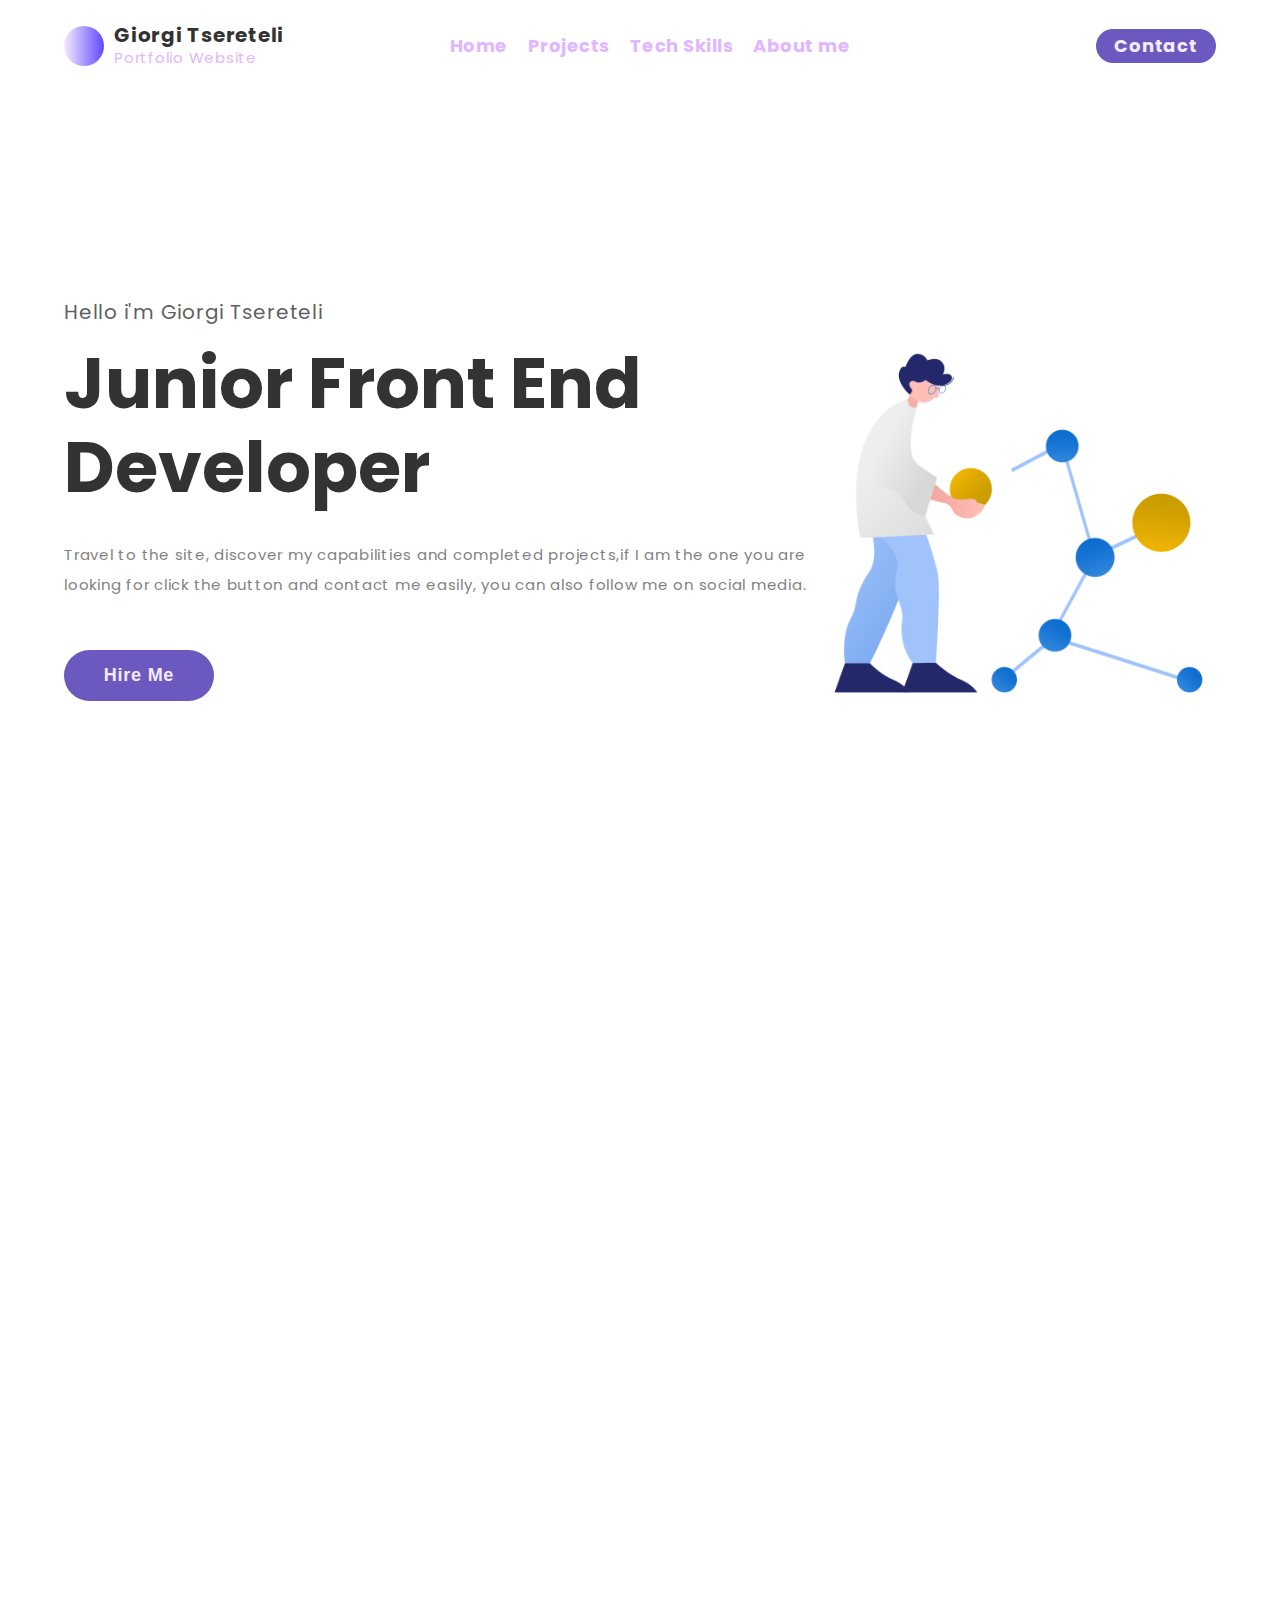
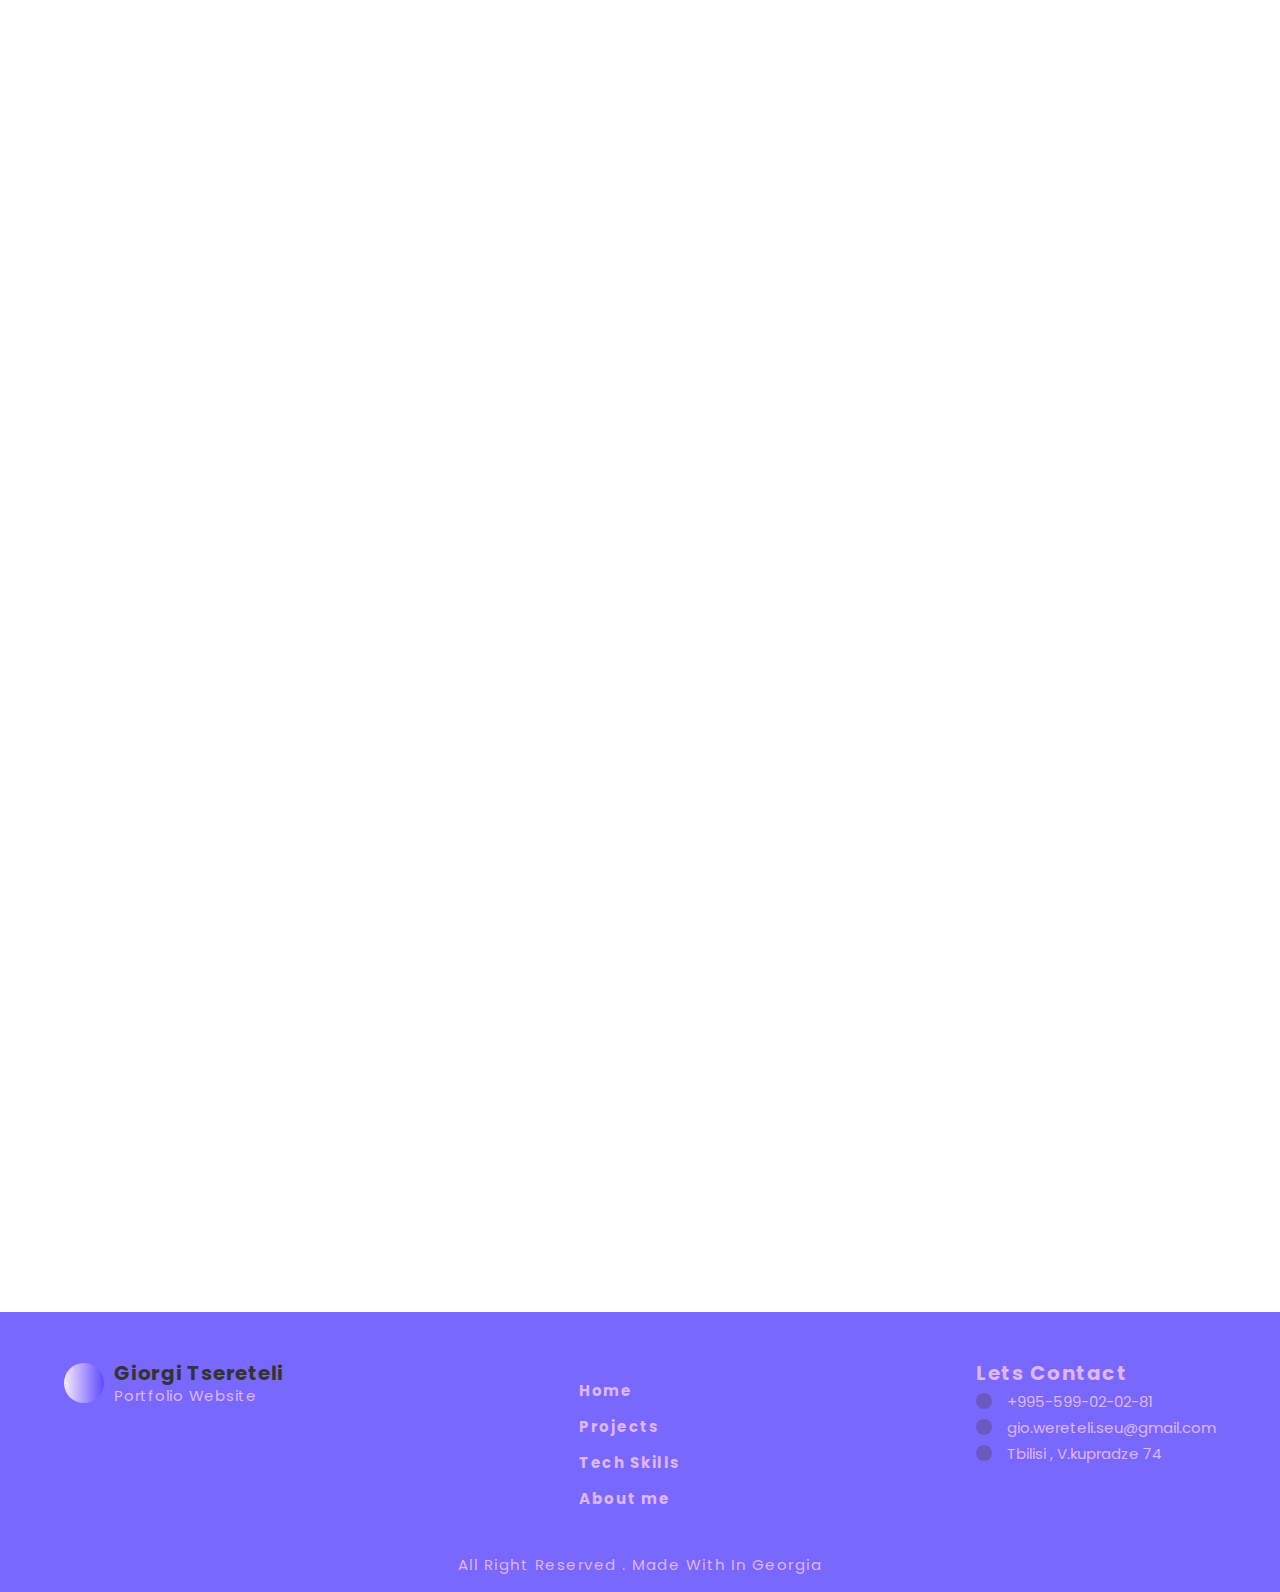
<file: index.html>
<!DOCTYPE html>
<html lang="en">
<head>
    <meta charset="UTF-8">
    <meta http-equiv="X-UA-Compatible" content="IE=edge">
    <meta name="viewport" content="width=device-width, initial-scale=1.0">
    <link rel="shortcut icon" href="img/spot-diagram-4.png" type="image/x-icon">
    <link rel="preconnect" href="https://fonts.googleapis.com">
    <link rel="preconnect" href="https://fonts.gstatic.com" crossorigin>
    <link href="https://fonts.googleapis.com/css2?family=Poppins:wght@400;500;600;700&display=swap" rel="stylesheet">
    <link rel="stylesheet" href="https://pro.fontawesome.com/releases/v5.10.0/css/all.css" integrity="sha384-AYmEC3Yw5cVb3ZcuHtOA93w35dYTsvhLPVnYs9eStHfGJvOvKxVfELGroGkvsg+p" crossorigin="anonymous"/>
    <link rel="stylesheet" href="styles/reset.css">
    <link rel="stylesheet" href="styles/style.css">
    <title>Portfolio Website</title>
</head>
<body>   
    <script src="header.js"></script>
    <script src="home.js"></script>
    <script src="footer.js"></script>
</body>
</html>
</file>
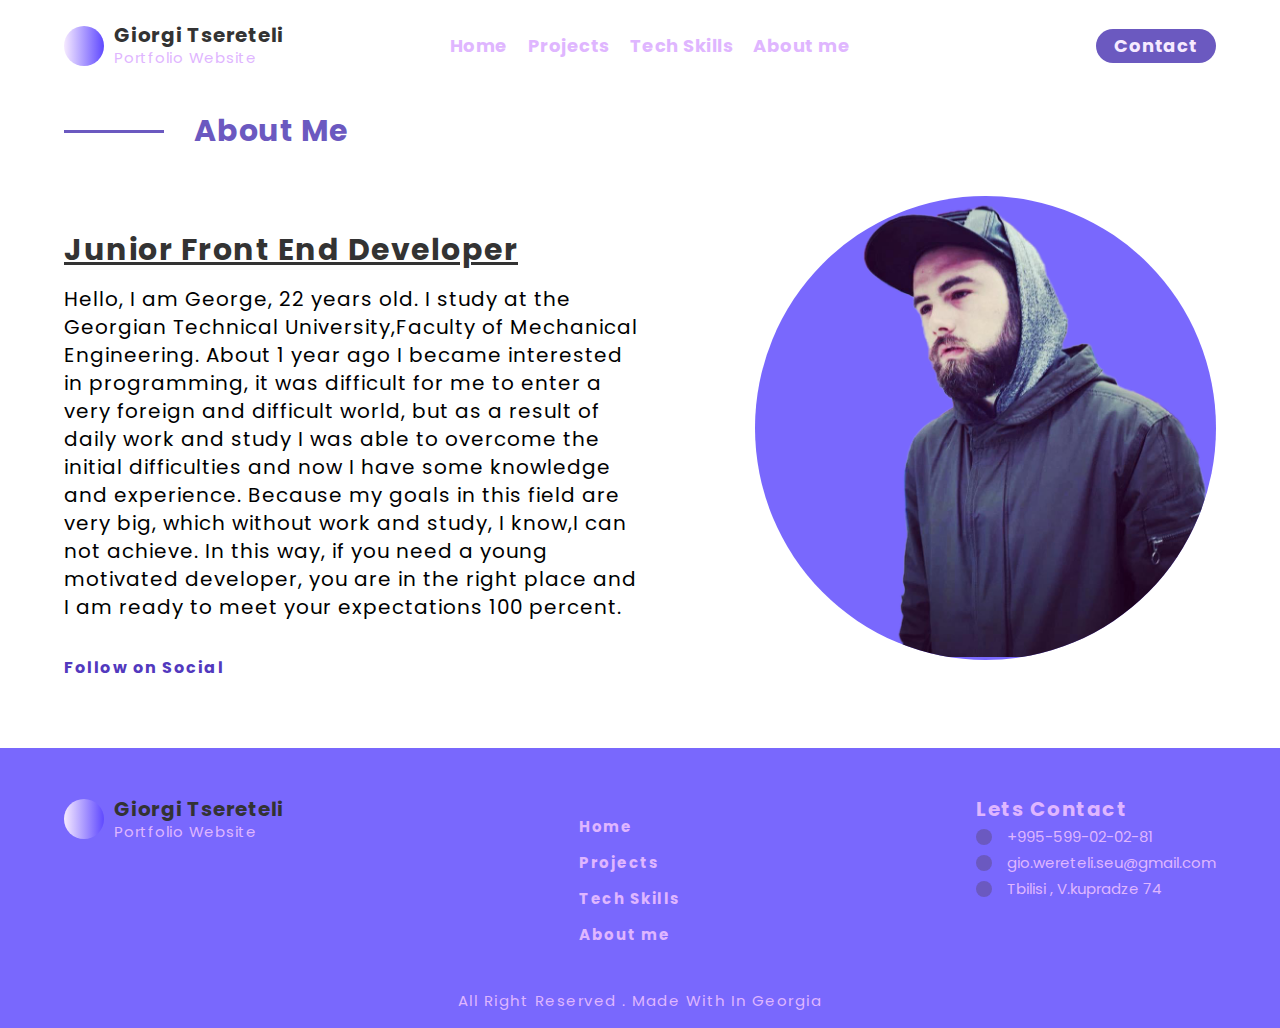
<file: about.html>
<!DOCTYPE html>
<html lang="en">
<head>
    <meta charset="UTF-8">
    <meta http-equiv="X-UA-Compatible" content="IE=edge">
    <meta name="viewport" content="width=device-width, initial-scale=1.0">
    <link rel="shortcut icon" href="img/spot-diagram-4.png" type="image/x-icon">
    <link rel="preconnect" href="https://fonts.googleapis.com">
    <link rel="preconnect" href="https://fonts.gstatic.com" crossorigin>
    <link href="https://fonts.googleapis.com/css2?family=Poppins:wght@400;500;600;700&display=swap" rel="stylesheet">
    <link rel="stylesheet" href="https://pro.fontawesome.com/releases/v5.10.0/css/all.css" integrity="sha384-AYmEC3Yw5cVb3ZcuHtOA93w35dYTsvhLPVnYs9eStHfGJvOvKxVfELGroGkvsg+p" crossorigin="anonymous"/>
    <link rel="stylesheet" href="styles/reset.css">
    <link rel="stylesheet" href="styles/style.css">
    <title>Portfolio Website</title>
</head>
<body>   
    <script src="header.js"></script>
    <script src="about.js"></script>
    <script src="footer.js"></script>
</body>
</html>
</file>
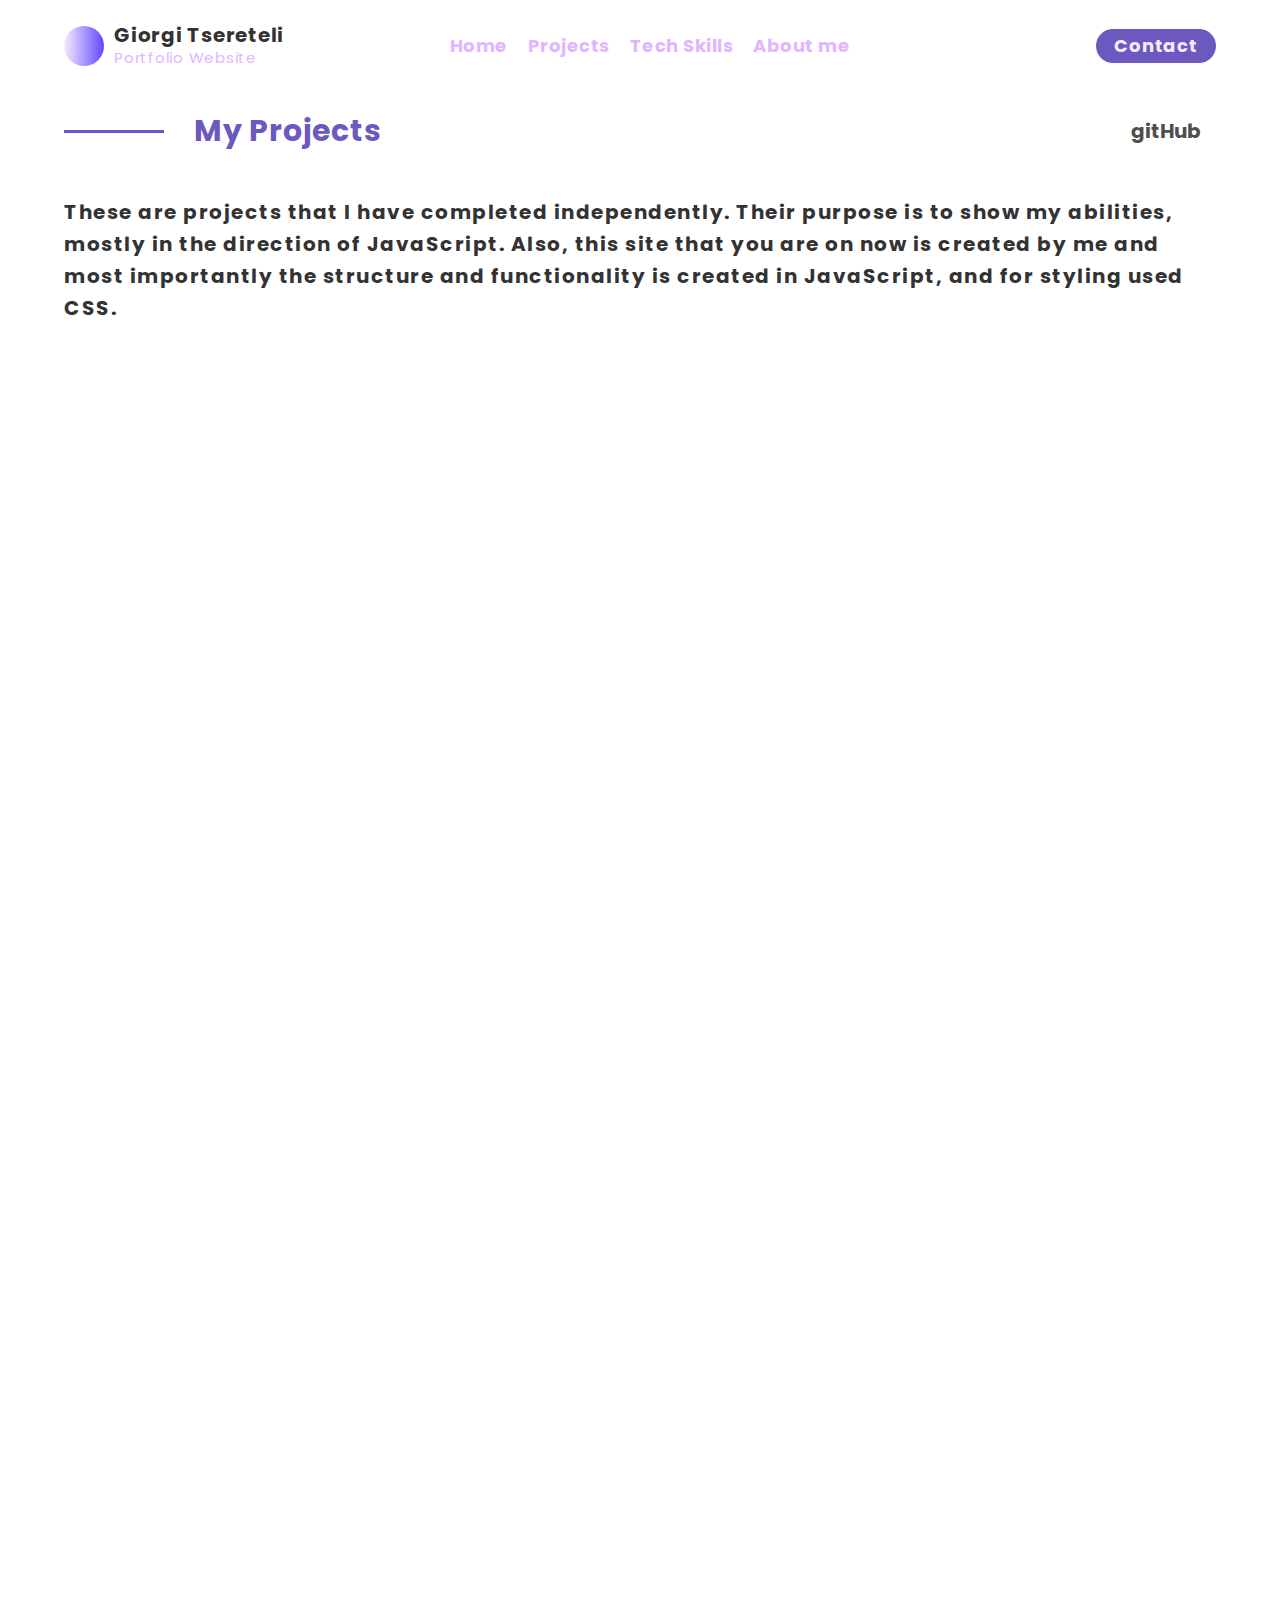
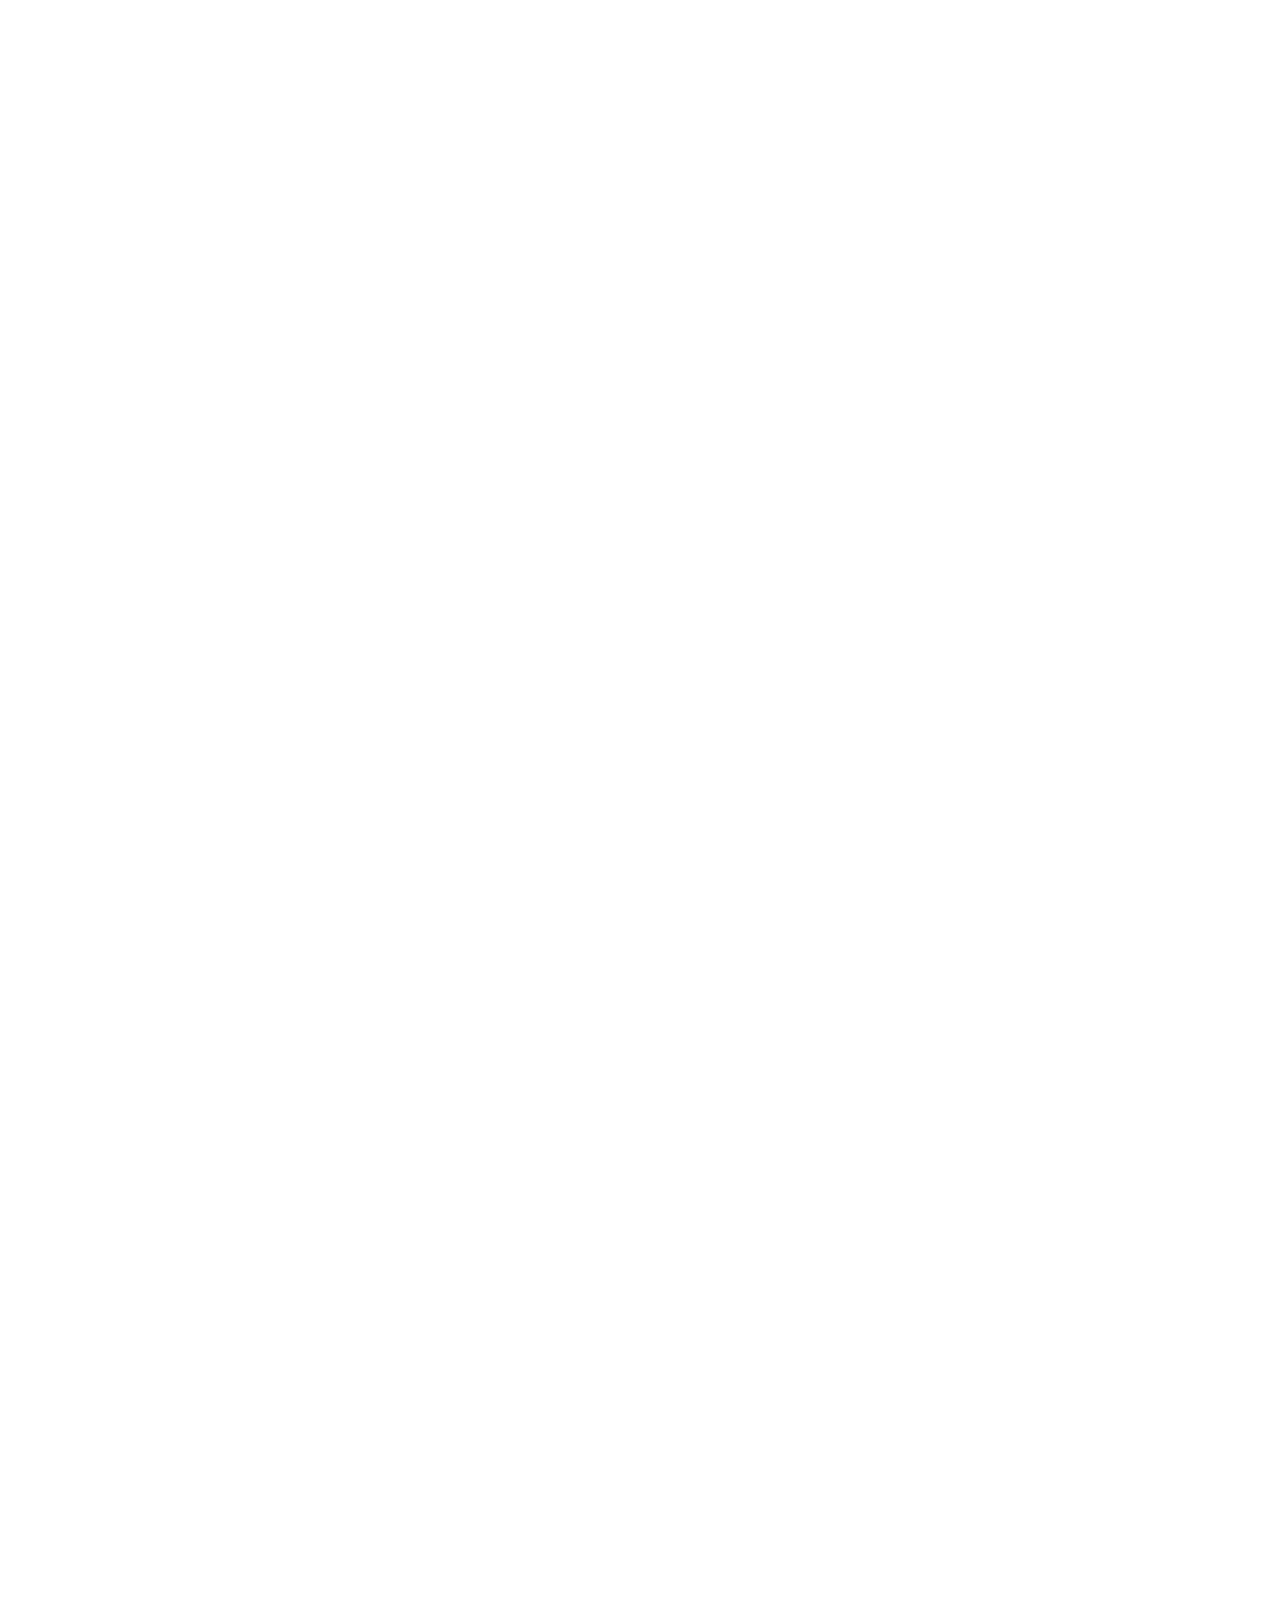
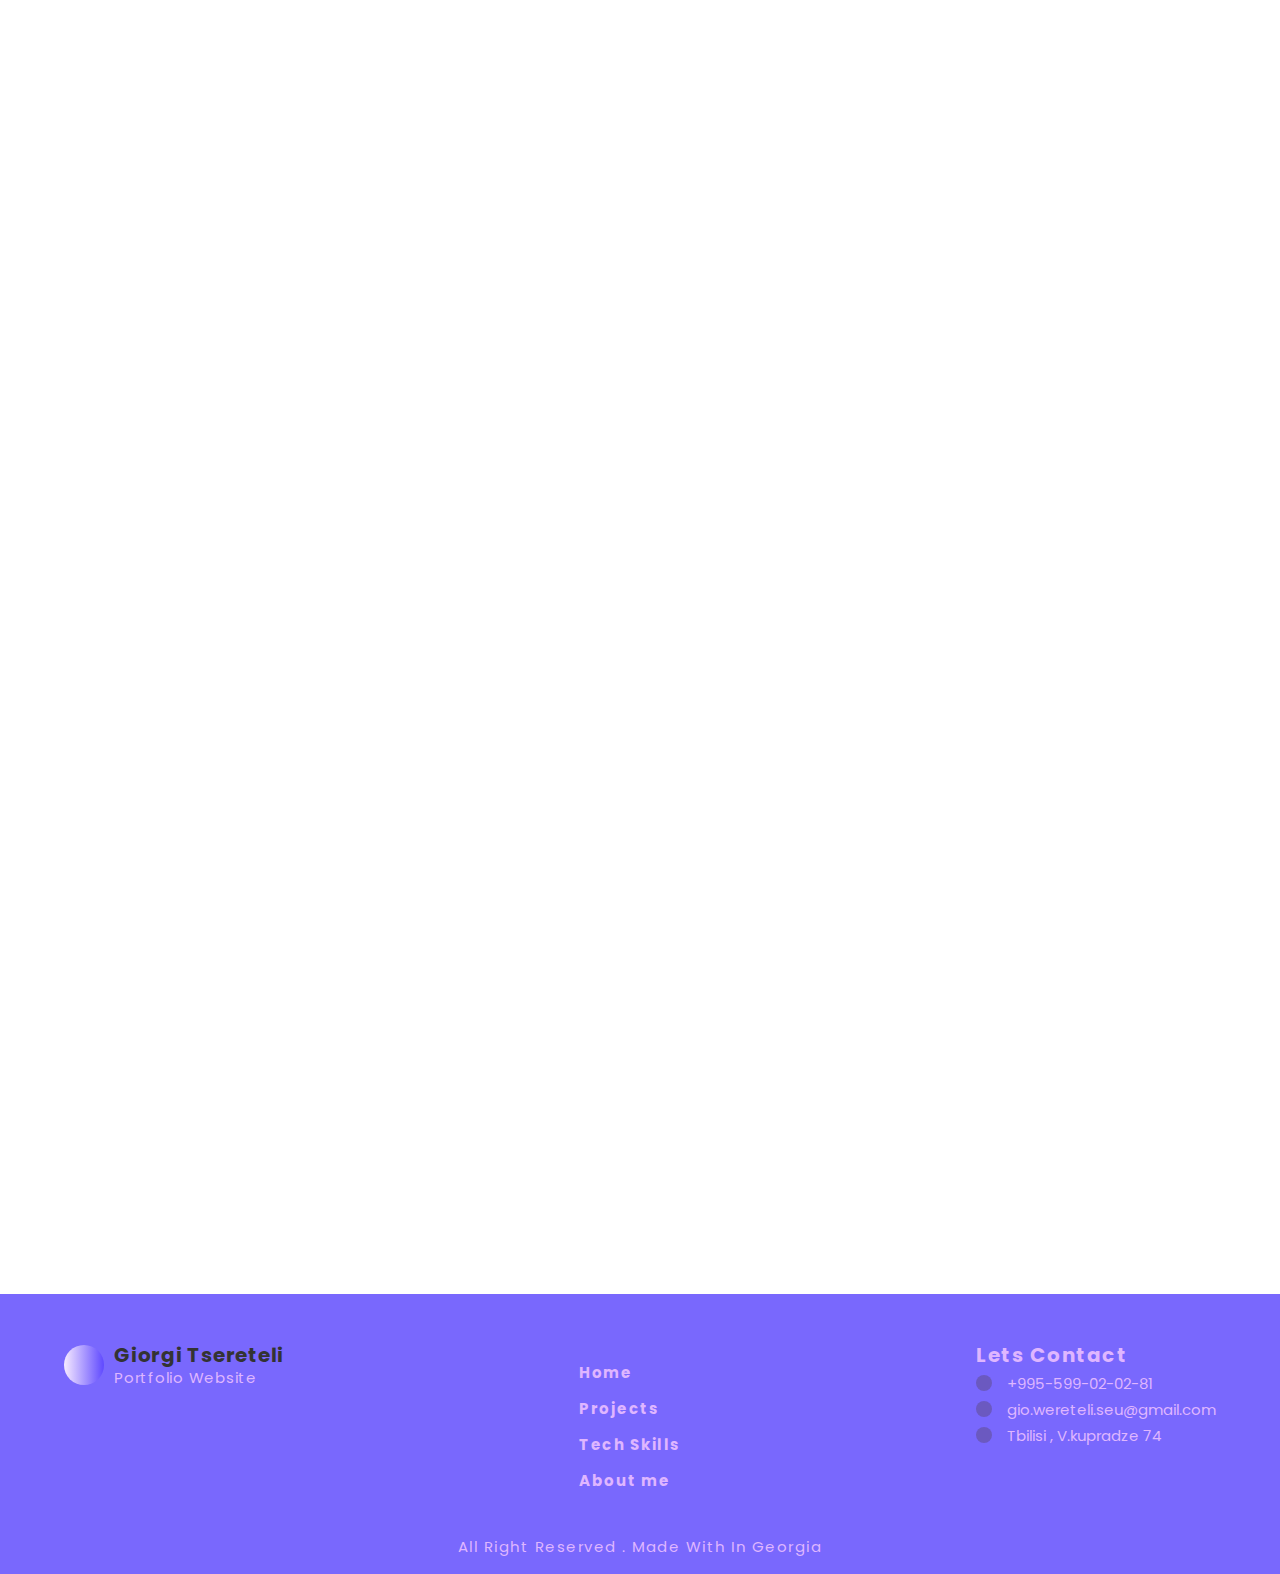
<file: projects.html>
<!DOCTYPE html>
<html lang="en">
<head>
    <meta charset="UTF-8">
    <meta http-equiv="X-UA-Compatible" content="IE=edge">
    <meta name="viewport" content="width=device-width, initial-scale=1.0">
    <link rel="shortcut icon" href="img/spot-diagram-4.png" type="image/x-icon">
    <link rel="preconnect" href="https://fonts.googleapis.com">
    <link rel="preconnect" href="https://fonts.gstatic.com" crossorigin>
    <link href="https://fonts.googleapis.com/css2?family=Poppins:wght@400;500;600;700&display=swap" rel="stylesheet">
    <link rel="stylesheet" href="https://pro.fontawesome.com/releases/v5.10.0/css/all.css" integrity="sha384-AYmEC3Yw5cVb3ZcuHtOA93w35dYTsvhLPVnYs9eStHfGJvOvKxVfELGroGkvsg+p" crossorigin="anonymous"/>
    <link rel="stylesheet" href="styles/reset.css">
    <link rel="stylesheet" href="styles/style.css">
    <title>Portfolio Website</title>
</head>
<body>   

    <script src="header.js"></script>
    <script src="projects.js"></script>
    <script src="footer.js"></script>
</body>
</html>
</file>
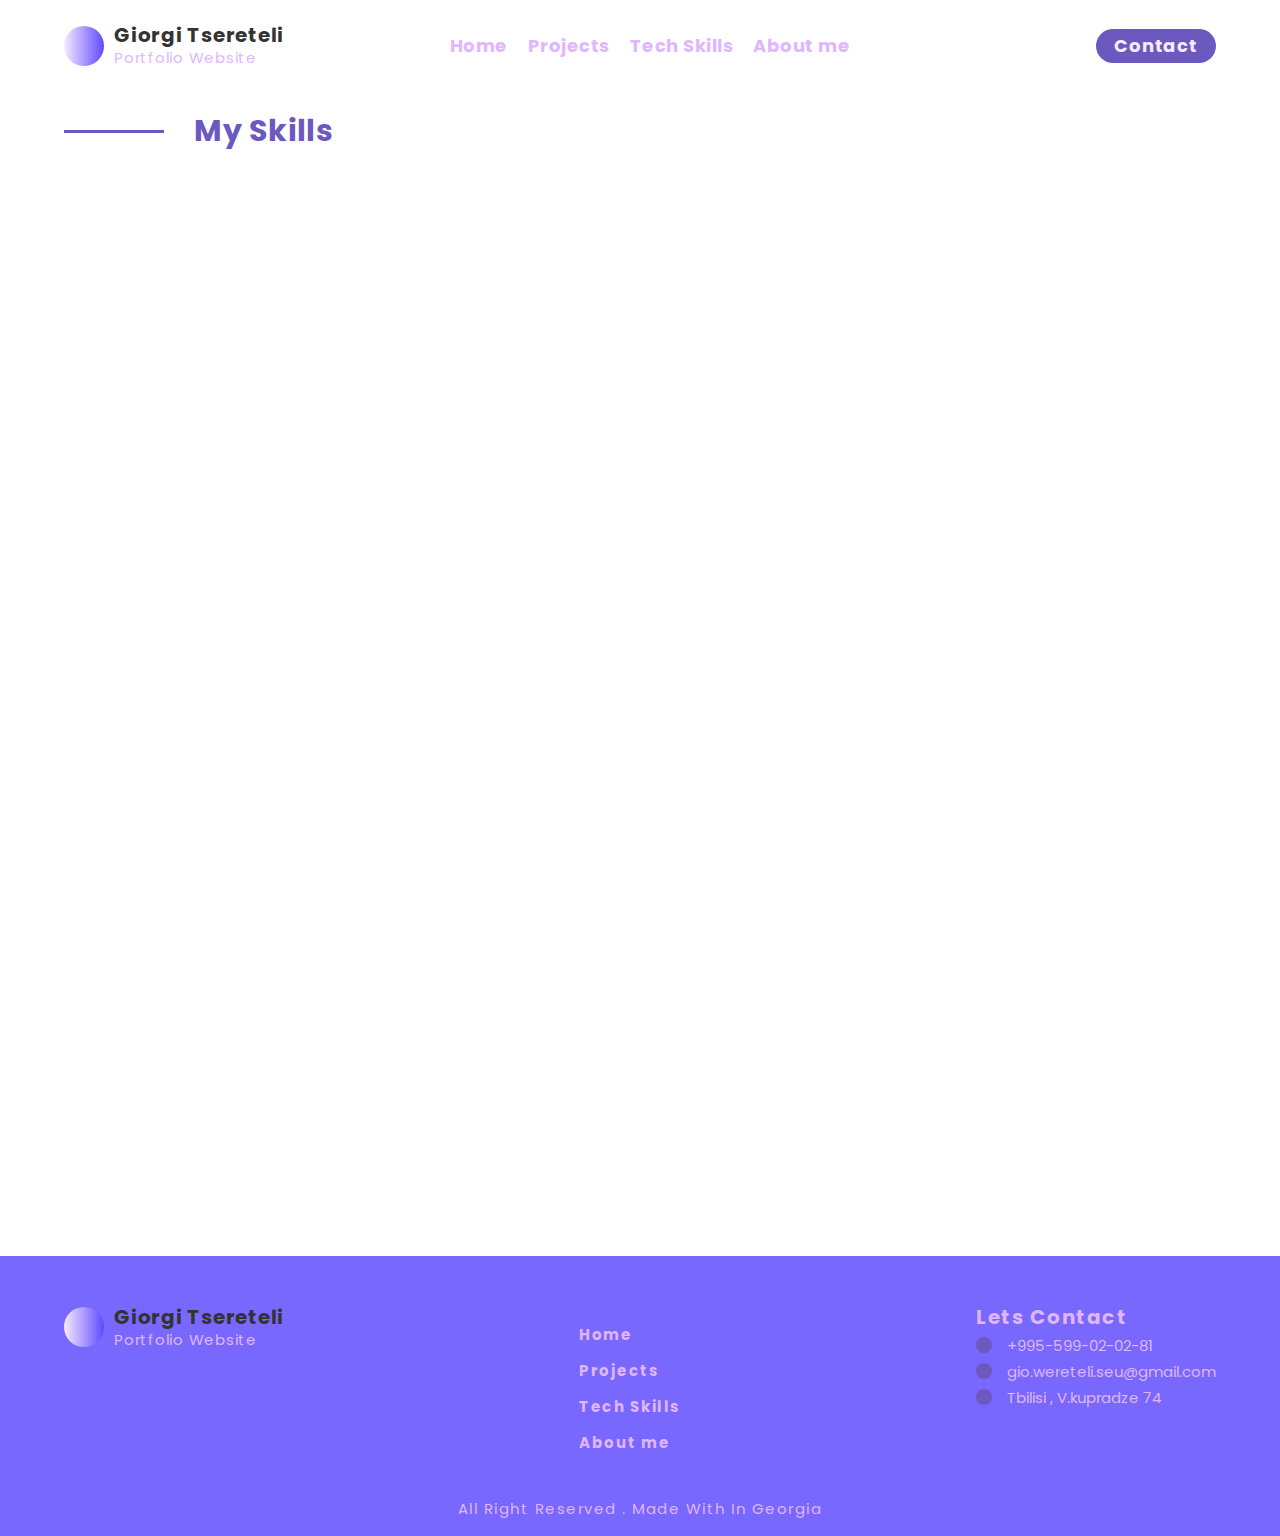
<file: skills.html>
<!DOCTYPE html>
<html lang="en">
<head>
    <meta charset="UTF-8">
    <meta http-equiv="X-UA-Compatible" content="IE=edge">
    <meta name="viewport" content="width=device-width, initial-scale=1.0">
    <link rel="shortcut icon" href="img/spot-diagram-4.png" type="image/x-icon">
    <link rel="preconnect" href="https://fonts.googleapis.com">
    <link rel="preconnect" href="https://fonts.gstatic.com" crossorigin>
    <link href="https://fonts.googleapis.com/css2?family=Poppins:wght@400;500;600;700&display=swap" rel="stylesheet">
    <link rel="stylesheet" href="https://pro.fontawesome.com/releases/v5.10.0/css/all.css" integrity="sha384-AYmEC3Yw5cVb3ZcuHtOA93w35dYTsvhLPVnYs9eStHfGJvOvKxVfELGroGkvsg+p" crossorigin="anonymous"/>
    <link rel="stylesheet" href="styles/reset.css">
    <link rel="stylesheet" href="styles/style.css">
    <title>Portfolio Website</title>
</head>
<body>   

    <script src="header.js"></script>
    <script src="skills.js"></script>
    <script src="footer.js"></script>
</body>
</html>
</file>
<file: styles/style.css>
body{
    font-family: 'Poppins',sans-serif;
    overflow-x: hidden;
}
.container{
    max-width: 90%;
    margin: 0 auto;
}
html{
    scroll-behavior: smooth;
}
.body-overflowY{
    overflow-y: hidden;
}
/* Scroll to top arrow */
.arrow{
    font-size: 50px;
    background-color: #fff;
    box-shadow: 0px 0px 5px #7968fd;
    border-radius: 50px;
    padding: 10px;
    display: none;
    position: fixed;
    bottom: 5%;
    right: 2%;
    z-index: 100;
    cursor: pointer;
    color: #6b59c0;
    transition: 0.8s all ease;
}
.arrow:hover{
    color: #fff;
    background-color: #6b59c0;
    text-shadow: 0px 5px 10px #5f49bf;
}

/* Content styles Starts from here */

                                                 /* Header styles */
.header{
    display: flex;
    justify-content: space-between;
    align-items: center;
    margin-top: 25px;
    transition: 0.5s all linear;
}

.logo{
    display: flex;
    align-items: center;
}
.circle-logo{
    width: 40px;
    height: 40px;
    border-radius: 50%;
    margin-right: 10px;
    background: linear-gradient(to right,#f6eaff,#5f49ff);
    cursor: pointer;
}
.logo-text h3{
    font-size: 20px;
    font-weight: bold;
    color: #333;
    letter-spacing: .75px;
    margin-bottom: 5px;
    cursor: pointer;
}
.logo-text span{
    font-size: 15px;
    color: #dfb6ff;
    letter-spacing: .75px;
    cursor: pointer;
}
.nav{
    margin-right: 100px;
}
.nav-ul{
    display: flex;
}
.nav-li{
    margin-left: 20px;
}
.nav-a{
    font-size: 18px;
    font-weight: bold;
    letter-spacing: .5px;
    color: #dfb6ff;
    cursor: pointer;
    transition: 0.3s all ease;
}
.nav-a-active{
    font-size: 18px;
    font-weight: bold;
    color: #5f49bf;
    border-bottom: 3px solid #5f49bf;
    cursor: pointer;
}
.contact-button{
    width: 120px;
    padding: 8px;
    border: none;
    border-radius: 20px;
    font-size: 18px;
    font-weight: bold;
    letter-spacing: .75px;
    color: #f6eaff;
    background: #6b59c0;
    cursor: pointer;
    text-align: center;
    transition: 0.3s all ease;
}
/* Header Element hovers */
/* Nav Hovers */
.nav-a:hover{
    color: #5f49bf;
}
.contact-button:hover{
    color: #fff;
    background: #5239be;
}

/* Hamburger Div */
.hamburger-div{
    display: none;
    position: relative;
    height: 20px;
    width: 50px;
    cursor: pointer;
}
.line-1{
    width: 15px;
    height: 4px;
    background-color: #333;
    border-radius: 5px;
    transition: 0.3s all ease;
    position: absolute;
    top: 0%;
    left: 4%;
}
.line-2{
    width: 30px;
    height: 4px;
    background-color: #333;
    border-radius: 5px;
    transition: 0.3s all ease;
    position: absolute;
    top: 50%;
    left: 0%;
}
.line-3{
    width: 15px;
    height: 4px;
    background-color: #333;
    border-radius: 5px;
    transition: 0.3s all ease;
    position: absolute;
    top: 100%;
    right: 45%;
}

/* toggle classes */
.line-1Toggle{
    top: 30%;
    transform: rotate(45deg);
    background-color: #fff;
    z-index: 100;
}
.line-2Toggle{
    top: 50%;
    transform: rotate(-45deg);
    background-color: #fff;
    z-index: 200;
}
.line-3Toggle{
    top: 80%;
    transform: rotate(45deg);
    background-color: #fff;
    z-index: 99;
}
.hidden-nav{
    display: flex;
    opacity: 0;
    position: absolute;
    top: 0%;
    right: -40%;
    flex-direction: column;
    width: 100%;
    height: 100vh;
    background: rgb(51, 51, 51,1);
    backdrop-filter: blur(5px);
    transition: .3s all linear;
    z-index: -1;
}
.navToggle{
    display: flex;
    top: 0%;
    right: 0%;
    opacity: 1;
    z-index: 98;
}
.hidden-ul{
    display: flex;
    flex-direction: column;
    margin: auto;
    text-align: center;
}
.hidden-li{
    margin-bottom: 50px;
}
.hidden-a{
    font-size: 30px;
    font-weight: bold;
    color: #f6eaff;
    letter-spacing: 2px;
    cursor: pointer;
    transition: 0.3s all ease;
}
.hidden-a:hover{
    color: #7968fd;
}
                                                 /* Wrapper styles */
.wrapper{
    display: flex;
    justify-content: space-between;
    align-items: center;
    height: 100vh;
}
.wrapper-text{
    opacity: 0;
    transform: translateX(-300px);
    transition: 0.9s all linear;
}
.wrapper-text-appear{
    opacity: 1;
    transform: translateX(0px);
}
.wrapper-h5{
    font-size: 20px;
    color: #5f5f5f;
    letter-spacing: .75px;
    margin-bottom: 20px;
}
.wrapper-h1{
    font-size: 70px;
    font-weight: bold;
    line-height: 1.2;
    color: #333;
    margin-bottom: 30px;
}
.wrapper-p{
    font-size: 15px;
    color: #828282;
    letter-spacing: .75px;
    line-height: 2;
    margin-bottom: 50px;
}
.wrapper-btn{
    width: 150px;
    padding: 15px;
    border: none;
    border-radius: 50px;
    font-size: 18px;
    font-weight: bold;
    letter-spacing: .75px;
    color: #f6eaff;
    background: #6b59c0;
    cursor: pointer;
    margin-bottom: 30px;
    transition: 0.3s all ease;
}
.wrapper-btn:hover{
    color: #fff;
    background: #5239be;
}
.wrapper-social-div{
    margin-left: 10px;
    display: flex;
}
.wrapper-social-div p{
    margin-right: 50px;
    font-size: 25px;
    font-weight: bold;
    transition: 0.3s all ease;
    cursor: pointer;
}

.wrapper-img-div{
    width: 70%;   
    opacity: 0;
    transform: translateX(300px);
    transition: 0.9s all linear;
}
.wrapper-img-appear{
    opacity: 1;
    transform: translateX(0px);
}
.wrapper-img-div img{
    width: 100%;
}
                                                 /* Section two */
.section-two-main-div{
    margin-top: 80px;
    opacity: 0;
    transform: translateY(60px);
    transition: 0.5s all linear;
}
.section-appear{
    opacity: 1;
    transform: translateY(0px);
}
.section-two-title{
    display: flex;
    justify-content: end;
    font-size: 40px;
    font-weight: bold;
    letter-spacing: 1.5px;
    color: #5239be;
    border-left: 15px solid #7968fd;
}
.section-div{
    display: flex;
    justify-content: space-around;
    align-items: center;
    margin-top: 50px;
}
.biggest-project-box{
    display: flex;
    justify-content: space-between;
    flex-direction: column;
    width: 45%;
    height: 600px;
    margin-bottom: 50px;
    border-radius: 5px;
    padding-left: 40px;
    padding-right: 40px;
    overflow: hidden;
    transition: 0.3s all ease;
    cursor: pointer;
}
.biggest-project-box:hover{
    transform: scaleY(1.05);
    box-shadow: 0px 10px 30px #60a478;
}
.biggest-project-title{
    font-size: 40px;
    letter-spacing: 1.9px;
    font-weight: normal;
    color: #fff;
    margin-top: 40px;
}
.biggest-project-subtitle{
    font-size: 13px;
    font-weight: normal;
    letter-spacing: .75px;
    color: #dfb6ff;
    margin-top: 20px;
}
.biggest-project-description{
    font-size: 18px;
    font-weight: lighter;
    color: #ede5f3;
    margin-top: 50px;
    letter-spacing: .75px;
    line-height: 1.6;
}
.biggest-project-img-div{
    margin: auto;
    width: 70%;
    margin-top: 20px;
    padding-bottom: 20px;
}
.biggest-project-img-div img{
    width: 100%;
}

                                                 /* Section contact me */
.section-contactMe-main-div{
    margin-top: 20px;
    display: flex;
    justify-content: space-between;
    opacity: 0;
    transform: translateY(100px);
    transition: 0.7s all linear;
}
.section-main-div-appear{
    opacity: 1;
    transform: translateY(0px);
}
.section-contactMe-title{
    display: flex;
    justify-content: start;
    font-size: 30px;
    font-weight: bold;
    letter-spacing: 1.5px;
    color: #5239be;
    border-right: 15px solid #7968fd;
    margin-top: 80px;
    opacity: 0;
    transform: translateY(100px);
    transition: 0.7s all linear;
}
.section-contactMe-title-appear{
    opacity: 1;
    transform: translateY(0px);
}
.section-contactMe-subtitle{
    font-size: 50px;
    font-weight: bold;
    letter-spacing: 1.5px;
    color: #333;
    margin-top: 10px;
}
.section-contactMe-text{
    font-size: 15px;
    font-weight: normal;
    letter-spacing: 1.5px;
    line-height: 1.3;
    color: #5f5f5f;
    margin-top: 20px;
}
.section-contact-string-div{
    display: flex;
    flex-direction: column;
}
.section-contactMe-img-div{
    width: 400px;
}
.section-contactMe-img-div img{
    width: 100%;
}
.section-contact-social{
    display: flex;
    flex-direction: column;
    margin-top: 30px;
}
.section-contact-social i{
    font-size: 25px;
    font-weight: bold;
    color: white;
    transition: 0.3s all ease;
    cursor: pointer;
    margin-top: 20px;
    margin-right: 20px;
    padding: 15px;
    text-align: center;
    border-radius: 30px;
    background: #5f49ff;
    cursor: pointer;
}
.contact-form{
    display: flex;
    flex-direction: column;
    opacity: 0;
    transform: translateX(100px);
    transition: 0.7s all linear;
}
.contact-form-appear{
    opacity: 1;
    transform: translateX(0px);
}
.contact-form input{
    width: 30%;
    margin-top: 20px;
    margin-left: auto;
    outline: none;
    font-size: 15px;
    font-weight: bold;
    font-family: "Poppins",sans-serif;
    letter-spacing: 1.5px;
    padding: 30px;
    padding-left: 10px;
    opacity: 0.7;
    background: #e9e9e9;
    border: none;
    border-radius: 5px;
}
.contact-form textarea{
    width: 30%;
    margin-left: auto;
    margin-top: 20px;
    height: 200px;
    outline: none;
    font-size: 15px;
    font-weight: bold;
    font-family: "Poppins",sans-serif;
    letter-spacing: 1.5px;
    padding-left: 10px;
    padding-top: 10px;
    opacity: 0.7;
    background: #e9e9e9;
    border: none;
    border-radius: 5px;
    resize: none;
}
.contact-form-btn{
    width: 150px;
    padding: 15px;
    border: none;
    border-radius: 50px;
    font-size: 18px;
    font-weight: bold;
    letter-spacing: .75px;
    color: #f6eaff;
    background: #6b59c0;
    cursor: pointer;
    margin-bottom: 30px;
    margin-top: 20px;
    margin-left: auto;
    transition: 0.3s all ease;
}
.contact-form-btn:hover{
    color: #fff;
    background: #5239be;
}
.thank{
    font-size: 50px;
    margin-top: 100px;
    font-weight: bold;
    color: #5f49ff;
    opacity: 0;
    transform: translateX(-100px);
    transition: 0.7s all linear;
}
.thank span{
    color: pink;
}
.thank-appear{
    opacity: 1;
    transform: translateX(0px);
}

                                                 /* Project styles */
.project{
    display: flex;
    align-items: center;
    flex-direction: column;
    margin-top: 70px;
    transition: 0.7s all ease;
}

.project-title-div{
    display: flex;
    align-items: center;
    margin-top: 50px;
    opacity: 0;
    transform: translateY(20px);
    transition: 0.7s all linear;
}
.project-title-div-appear{
    opacity: 1;
    transform: translateY(0px);
}
.project-title-line{
    width: 100px;
    height: 3px;
    background-color: #6b59c0;
}
.project-title{
    font-size: 30px;
    margin-left: 30px;
    font-weight: bold;
    letter-spacing: .75px;
    color: #6b59c0;
}
.description-text{
    margin-top: 50px;
    font-size: 20px;
    font-weight: bold;
    color: #333;
    letter-spacing: 1.5px;
    line-height: 2rem;
    opacity: 0;
    transform: translateY(20px);
    transition: 0.7s all linear;
}
.description-text-appear{
    opacity: 1;
    transform: translateY(0px);
}
.project-box{
    display: flex;
    justify-content: space-between;
    width: 100%;
    height: 400px;
    margin-bottom: 50px;
    border-radius: 5px;
    padding-left: 40px;
    overflow: hidden;
    opacity: 0;
    transform: translateY(200px);
    transition: 0.7s all ease;
}
.project-box-appear{
    opacity: 1;
    transform: translateY(0px);
}
.project-text{
    display: flex;
    position: relative;
    flex-direction: column;
}
.project-box-h1{
    font-size: 40px;
    letter-spacing: 1.9px;
    font-weight: normal;
    color: #fff;
    margin-top: 40px;
}
.project-box-subtitle{
    display: flex;
    width: 350px;
    font-size: 13px;
    font-weight: normal;
    letter-spacing: .75px;
    color: #dfb6ff;
    margin-top: 20px;
    position: absolute;
    top: 0%;
    opacity: 0;
    transition: .7s all ease;
}

.project-description{
    display: flex;
    font-size: 18px;
    width: 500px;
    font-weight: lighter;
    color: #ede5f3;
    letter-spacing: .75px;
    line-height: 1.6;
    position: absolute;
    top: 40%;
    left: -20%;
    opacity: 0;
    transition: .7s all ease;
}
.project-box-btn{
    display: flex;
    opacity: 0;
    position: absolute;
    bottom: 0%;
    width: 300px;
    margin-top: 30px;
    border: none;
    background-color: transparent;
    font-size: 18px;
    font-weight: normal;
    color: #ede5f3;
    cursor: pointer;
    transition: .7s all ease;
    transform: translateX(0px);
}
.project-box-btn:hover{
    color: #fff;
    text-decoration: underline 2px solid;
}
.see-more-btn-icon{
    margin-right: 10px;
    opacity: 0;
    transform: translateX(-10px);
    transition: 0.2s all ease;
}
.see-more-btn-icon-appear{
    opacity: 1;
    transform: translateX(0px);
    animation: iconAnimation .7s infinite ease;
}
@keyframes iconAnimation{
    0%{
        transform: translateX(0px);
        opacity: 0;
    }
    25%{
        transform: translateX(2px);
        opacity: 0.2;
    }
    50%{
        transform: translateX(6px);
        opacity: 0.5;
    }
    75%{
        transform: translateX(8px);
        opacity: 0.7;
    }
    100%{
        transform: translateX(10px);
        opacity: 1;
    }
}
.project-box-img-div{
    width: 45%;
    margin-left: auto;
    margin-top: 20px;
}
.project-box-img-div img{
    width: 100%;
}


.githubLink{
    display: flex;
    margin-left: auto;
    font-size: 20px;
    font-weight: bold;
    color: #4f4f4f;
    cursor: pointer;
    transition: 0.3s all ease;
}
.githubLink:hover{
    color: black;
    text-decoration: underline 3px solid;
}
.github-icon{
    font-size: 30px;
    font-weight: normal;
    margin-left: 15px;
    color: #5f5f5f;
    cursor: pointer;
    transition: 0.3s all ease;
}
.github-icon:hover{
    color: black;
}


                                                 /* Tech skills styles */
.tech-title-div{
    display: flex;
    justify-content: start;
    align-items: center;
    margin-top: 50px;
    opacity: 0;
    transform: translateY(20px);
    transition: 0.7s all linear;
}
.tech-title-div-appear{
    opacity: 1;
    transform: translateY(0px);
}
.tech-main-title{
    font-size: 30px;
    font-weight: bold;
    letter-spacing: .75px;
    color: #6b59c0;
    margin-left: 30px;
}
.tech-title-line{
    width: 100px;
    height: 3px;
    background-color: #6b59c0;
}
.tech-skills-div{
    display: flex;
    justify-content: center;
    flex: 1 1 150px;
    flex-wrap: wrap;
    margin-top: 100px;
}
.tech-skills-box{
    display: flex;
    flex-direction: column;
    align-items: center;
    text-align: center;
    justify-content: center;
    width: 30%;
    height: 300px;
    border-radius: 10px;
    margin-bottom: 20px;
    margin-right: 10px;
    background: #f8f8f8;
    border: 10px solid #6b59c0;
    opacity: 0;
    transform: translateY(200px);
    transition: 0.7s all ease;
}
.tech-skills-box-appear{
    opacity: 1;
    transform: translateY(0px);
}
.tech-skills-box:hover{
    box-shadow: 0px 2px 10px #6b59c0;
    border: 1px solid #6b59c0;
    transform: scale(1.02);
}
.tech-skills-img-div{
    margin-bottom: 20px;
}
.tech-skills-title{
    font-size: 20px;
    font-weight: bold;
    color: #333;
    letter-spacing: 1.5px;
    margin-bottom: 20px;
}
.tech-skills-description{
    font-size: 15px;
    font-weight: normal;
    color: #333;
    letter-spacing: .75px;
    line-height: 1.5;
}
                                                 /* About me styles */
.about-main-div{
    display: flex;
    justify-content: space-between;
    align-items: center;
    margin-top: 50px;
}
.about-text-div{
    display: flex;
    flex-direction: column;
    text-align: start;
    width: 50%;
    opacity: 0;
    transform: translateX(-100px);
    transition: 0.7s all linear;   
}
.about-text-div-appear{
    opacity: 1;
    transform: translateX(0px);
}
.about-text-title{
    font-size: 30px;
    font-weight: bold;
    letter-spacing: 1.5px;
    text-decoration: underline;
    margin-bottom: 20px;
    color: #333;
}
.about-text-paragraph{
    font-size: 20px;
    font-weight: normal;
    letter-spacing: 1px;
    line-height: 1.4;
}
.social-title{
    font-weight: 20px;
    font-weight: bold;
    margin-bottom: 22px;
    letter-spacing: 1.5px;
    color: #5239be;
    opacity: 0;
    transform: translateX(-100px);
    transition: 0.7s all linear;
}
.social-title-appear{
    opacity: 1;
    transform: translateX(0px);
}
.about-img-div{
    width: 40%;
    background: #7968fd;
    border-radius: 50%;
    overflow: hidden;
    opacity: 0;
    transform: translateX(100px);
    transition: 0.7s all linear;
}
.about-img-appear{
    opacity: 1;
    transform: translateX(0px);
}
.about-img-div img{
    width: 100%;
}
.about-social-div{
    display: flex;
    align-items: center;
    opacity: 0;
    transform: translateX(-100px);
    transition: 0.7s all linear;
}
.about-social-div-appear{
    opacity: 1;
    transform: translateX(0px);
}
.about-social-div p{
    margin-right: 50px;
    font-size: 25px;
    font-weight: bold;
    transition: 0.3s all ease;
    cursor: pointer;
}

                                                 /* Footer styles */
.footer{
    border-top: 1px solid #7968fd;
    background: #7968fd;
    margin-top: 50px;
    padding-bottom: 20px;
}
.footer-main-div{
    display: flex;
    align-items: top;
    justify-content: space-between;
    margin-top: 50px;
}
.footer-contact{
    margin-top: 50px;
}
.contact-div-title{
    font-size: 20px;
    font-weight: bold;
    color: #dfb6ff;
    letter-spacing: 1.5px;
}
.contact-div{
    display: flex;
    align-items: center;
    margin-top: 10px;
}
.contact-title{
    font-size: 15px;
    font-weight: bold;
    margin-right: 15px;
    color: #ede5f3;
    background: #6b59c0;
    padding: 8px;
    border-radius: 50%;
}
.contact{
    font-size: 15px;
    font-weight: normal;
    color: #dfb6ff;
    transition: 0.3s all ease;
    cursor: default;
}
.contact:hover{
    color: #f8f8f8;
}
.footer-logo-div{
    display: flex;
}
.footer-li{
    margin-top: 20px;
}
.footer-a{
    font-size: 15px;
    font-weight: bold;
    color: #dfb6ff;
    letter-spacing: 1.5px;
    cursor: pointer;
    transition: 0.2s all ease;
}
.footer-a:hover{
    color: #f8f8f8;
}
.copyright-div{
    display: flex;
    justify-content: center;
    margin-top: 50px;
}
.copyright-text{
    font-size: 15px;
    font-weight: normal;
    color: #dfb6ff;
    letter-spacing: 1.5px;
}


                                                 /* Responsive styles */

@media (max-width : 2000px){
    .hidden-nav{
        display: none;
    }
    .project-box-img-div img{
        width: 70%;
    }
}
@media (max-width : 1024px){
    .hidden-nav{
        display: flex;
    }
    /* Home Page Responsive */
    .wrapper-text{
        width: 40%;
    }
    .nav{
        display: none;
    }
    .contact-button{
        display: none;
    }
    .hamburger-div{
        display: flex;
    }
    /* Tech Page Responsive */
    .tech-skills-box{
        width: 40%;
    }
    /* About Page Responsive */
    .about-text-div{
        width: 80%;
    }
    .social-title{
        margin-top: 30px;
    }
}
@media (max-width : 780px){
    /* Home Page Responsive */
    .wrapper-h5{
        font-size: 15px;
    }
    .wrapper-h1{
        font-size: 45px;
    }
    .wrapper-img-div{
        width: 40%;
    }
    .section-div{
        flex-direction: column;
    }
    .biggest-project-box{
        width: 100%;
    }
    .contact-form input{
        width: 50%;
        margin-left: 0%;
    }
    .contact-form textarea{
        width: 50%;
        margin-left: 0%;
    }
    .contact-form-btn{
        width: 200px;
        margin-left: 0%;
    }
    /* Project page responsive */
    .project-box{
        height: 0%;
    }
    .project-box-h1{
        margin-top: 15px;
        font-size: 25px;
    }
    .project-description{
        font-size: 12px;
        width: 350px;
    }
    .project-box-btn{
        font-size: 15px;
    }
     /* Tech Page Responsive */
     .tech-skills-box{
        width: 47%;
    }
    /* About Page Responsive */
    .about-main-div{
        flex-direction: column-reverse;
    }
    .about-img-div{
        margin-bottom: 30px;
        width: 50%;
    }
    .about-text-div{
        width: 100%;
    }
}
@media (max-width : 600px){
    /* Home Page Responsive */
    .wrapper-img-div{
        display: none;
    }
    .wrapper{
        justify-content: center;
        height: 50vh;
    }
    .wrapper-text{
        width: 100%;
    }
    .section-two-title{
        font-size: 30px;
    }
    .section-contact-social{
        display: block;
    }
    .contact-form input{
        width: 100%;
    }
    .contact-form textarea{
        width: 100%;
    }
    .contact-form-btn{
        width: 100%;
    }
    .footer-main-div{
        flex-direction: column;
    }
    .footer-logo-div{
        justify-content: c;
    }
    .footer-ul{
        margin-top: 20px;
    }
    .footer-a{
        font-size: 20px;
    }
    .contact-main-div{
        margin-top: 40px;
    }
    .contact{
        font-size: 20px;
    }
    /* Project page Responsive */
    .project-box-h1{
        font-size: 20px;
    }
    .project-title{
        font-size: 20px;
    }
    .github-icon{
        font-size: 20px;
    }
    .project-title-line{
        width: 15px;
        height: 15px;
    }
     /* Tech Page Responsive */
     .tech-skills-box{
        width: 100%;
        margin-right: 0%;
    }
    .tech-title-line{
        width: 15px;
        height: 15px;
    }
    .tech-main-title{
        font-size: 20px;
    }
    /* Hidden Menu Responsive */
    .hidden-a{
        font-size: 20px;
    }

}
@media (max-width : 415px){
    /* Home Page Responsive */
    .wrapper{
        height: 0%;
        margin-top: 30px;
    }
    .wrapper-h5{
        margin-bottom: 0;
    }
    .wrapper-h1{
        margin-top: 20px;
        margin-bottom: 0;
    }
    .wrapper-p{
        margin-top: 20px;
        margin-bottom: 0;
    }
    .wrapper-btn{
        margin-top: 20px;
        margin-bottom: 0;
    }
    .section-two-title{
        font-size: 20px;
    }
    .biggest-project-box{
        height: 100%;
    }
    .biggest-project-title{
        font-size: 30px;
    }
    .biggest-project-description{
        font-size: 15px;
    }
    .section-contactMe-title{
        font-size: 20px;
    }
    .section-contactMe-subtitle{
        font-size: 40px;
    }
    .section-contact-social span{
        display:flex;
        align-items: center;
    }
    .section-contactMe-img-div{
        position: absolute;
        width: 150px;
        right: 0%;
    }
    .thank{
        font-size: 40px;
    }
    /* Project page Responsive */
    .project-box-subtitle{
        display: none;
    }
    .project-description{
        display: none;
    }
    .project-box-subtitle{
        font-size: 11px;
    }
    .project-box-h1{
        font-size: 14px;
    }
    .project-box-btn:hover{
        transform: translateX(0px);
    }
}
/* 
@media (min-width : 1920px){
    .project-box-img-div img{
        width: 70%;
    }
}
@media (max-width : 1024px){
    .about-text-div{
        width: 55%;
    }
    .about-img-div{
        width: 45%;
    }
}    
@media (max-width:920px){
    .nav{
        display: none;
    }
    .about-text-title{
        font-size: 25px;
    }
    .about-text-paragraph{
        font-size: 15px;
    }
} 
@media (max-width: 777px){
    .about-text-title{
        font-size: 20px;
    }
    .about-text-paragraph{
        font-size: 12px;
    }
}           */
</file>
